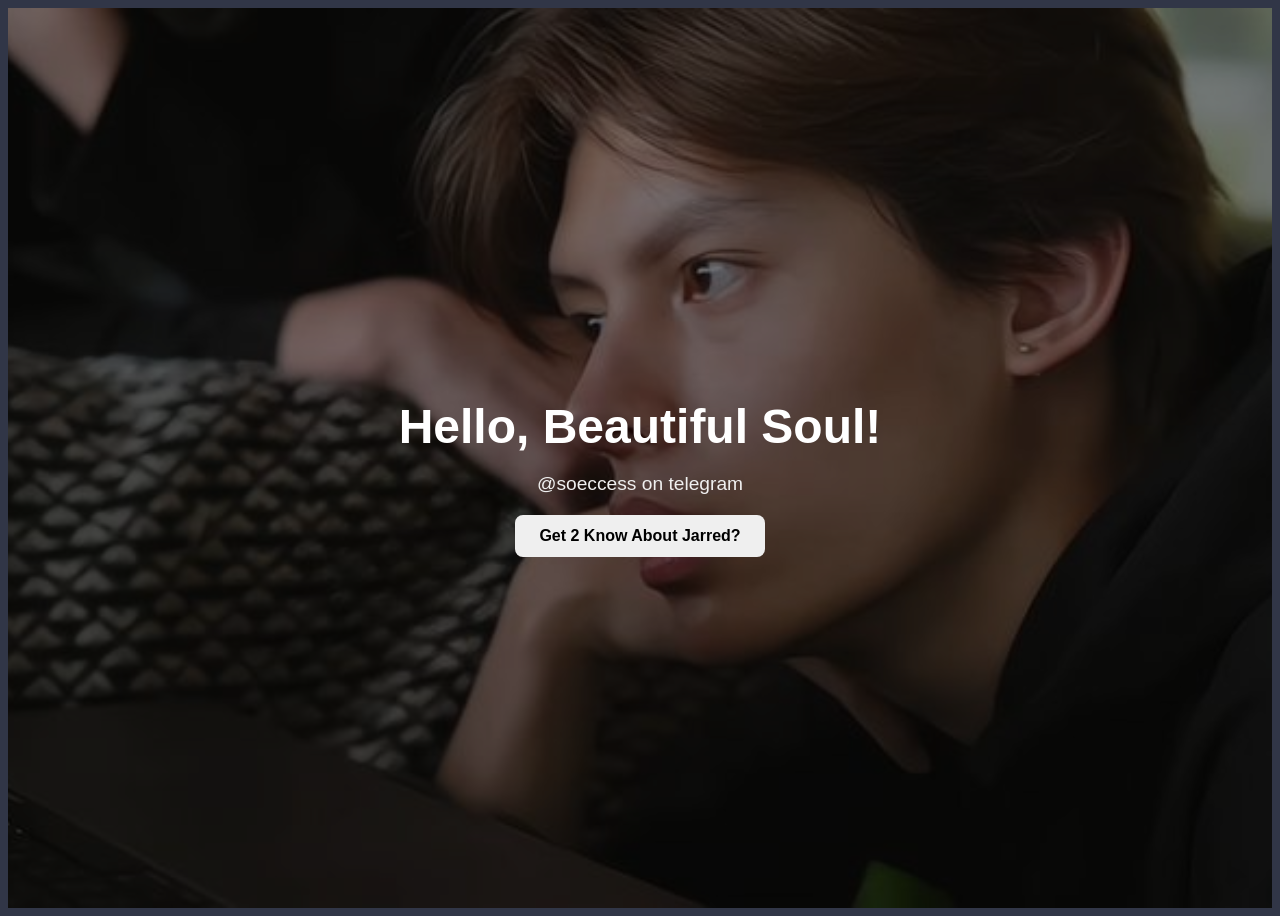
<file: index.html>
<!DOCTYPE html>
<html lang="en">
<head>
    <meta charset="UTF-8">
    <meta name="viewport" content="width=device-width, initial-scale=1.0">
    <title>JarredRedRed.</title>
    <link rel="stylesheet" href="style1.css">
</head>
<body class="body">

<section class="hero">
    <div class="hero-content">
        <h2>Hello, Beautiful Soul!</h2>
        <p>@soeccess on telegram</p>
        <a href="hehe.html">
        <button type="button" class="btn">Get 2 Know About Jarred?</button>
        </a>
    </div>
</section>

</body>
</html>
</file>
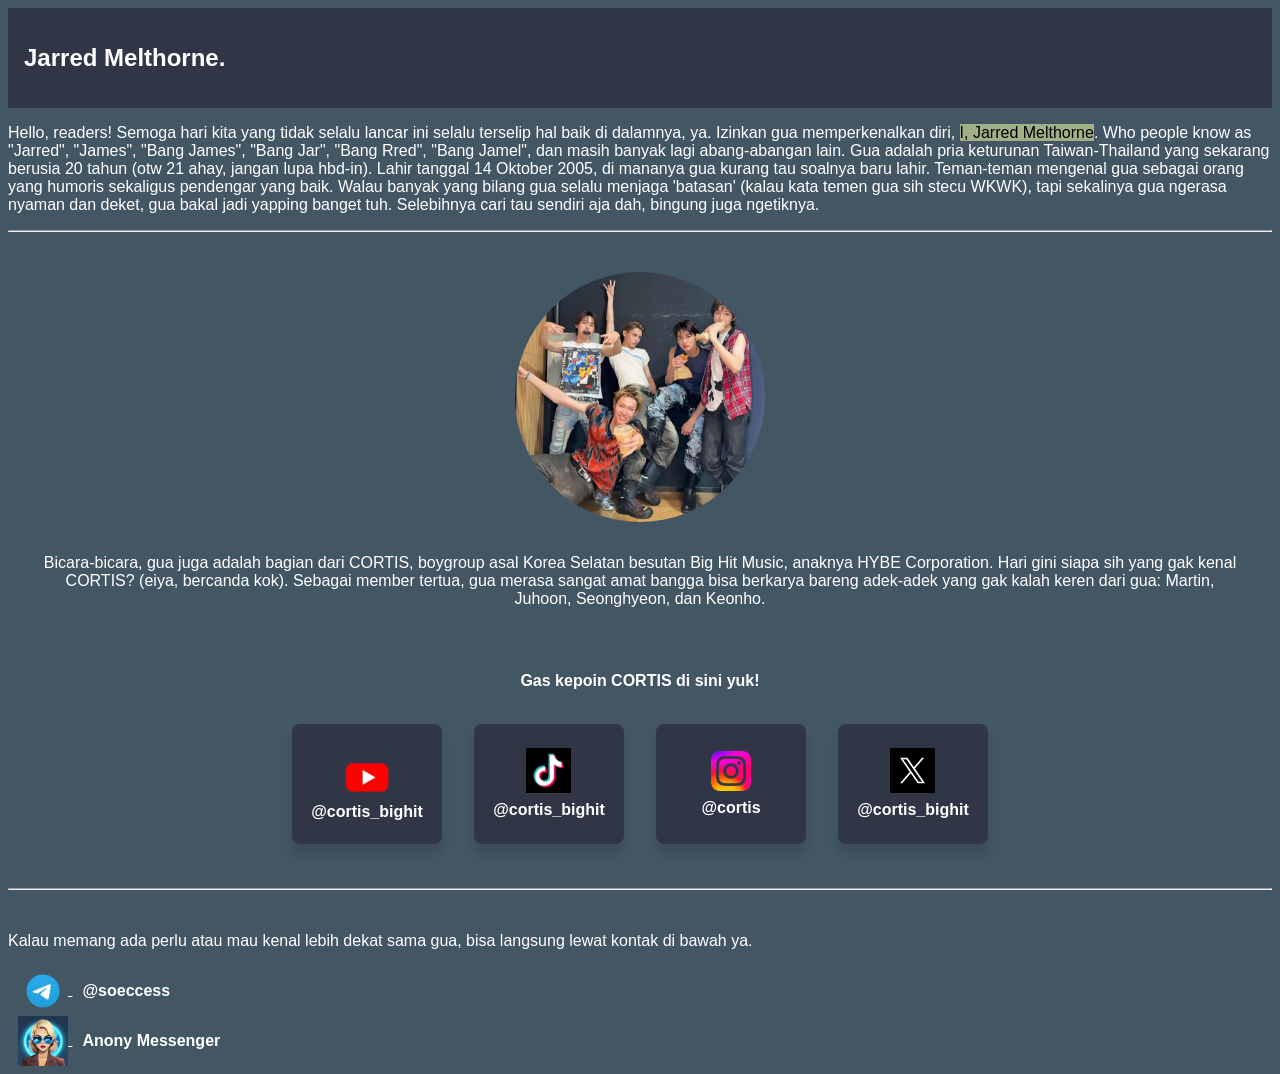
<file: hehe.html>
<!DOCTYPE html>
<html lang="en">
<head>
    <meta charset="UTF-8">
    <meta name="viewport" content="width=device-width, initial-scale=1.0">
    <title>JarredRedRed.</title>
    <link rel="stylesheet" href="style2.css">
</head>
<body class="body">

    <nav class="back">
        <a href="index.html">
        <h2>Jarred Melthorne.</h2>
        </a>
    </nav>

        <p class="hello">Hello, readers! Semoga hari kita yang tidak selalu lancar ini selalu terselip hal baik di dalamnya, ya. 
            Izinkan gua memperkenalkan diri, <mark class="stabilo">I, Jarred Melthorne</mark>. Who people know as "Jarred", "James", "Bang James", "Bang Jar", "Bang Rred", "Bang Jamel", dan masih banyak lagi abang-abangan lain. 
            Gua adalah pria keturunan Taiwan-Thailand yang sekarang berusia 20 tahun (otw 21 ahay, jangan lupa hbd-in). Lahir tanggal 14 Oktober 2005, di mananya gua kurang tau soalnya baru lahir. Teman-teman mengenal gua sebagai orang yang humoris sekaligus pendengar yang baik. 
            Walau banyak yang bilang gua selalu menjaga 'batasan' (kalau kata temen gua sih stecu WKWK), tapi sekalinya gua ngerasa nyaman dan deket, gua bakal jadi yapping banget tuh. Selebihnya cari tau sendiri aja dah, bingung juga ngetiknya.
        
        </p>

<hr>

    <section class="cortis">
        <img src="ngortis.jpg" alt="cortis" class="cortisimg">
        <div class="whois">
        <p>
            Bicara-bicara, gua juga adalah bagian dari CORTIS, boygroup asal Korea Selatan besutan Big Hit Music, anaknya HYBE Corporation. Hari gini siapa sih yang gak kenal CORTIS? (eiya, bercanda kok). 
            Sebagai member tertua, gua merasa sangat amat bangga bisa berkarya bareng adek-adek yang gak kalah keren dari gua: Martin, Juhoon, Seonghyeon, dan Keonho. 
        </p>
        </div>
    </section>

    <div class="kepo">
        <p>Gas kepoin CORTIS di sini yuk!</p>
    </div>

<br>

    <div class="sosmed">

    <div class="ituan">
            <a href="https://youtube.com/@cortis_bighit?si=8eOyqnS9dl1FtaVn" target="_blank">
                <img src="yutup-removebg-preview.png" alt="@cortis_bighit" width="60px">
            <span>@cortis_bighit</span>
            </a>
        </div>

    <div class="ituan">
        <a href="https://www.tiktok.com/@cortis_bighit?is_from_webapp=1&sender_device=pc" target="_blank">
            <img src="tikitoko.jpg" alt="@cortis_bighit" width="45px"> 
            <span>@cortis_bighit</span>
        </a>
    </div>

        <div class="ituan">
            <a href="https://www.instagram.com/cortis?utm_source=ig_web_button_share_sheet&igsh=ZDNlZDc0MzIxNw==" target="_blank">
                <img src="images-removebg-preview.png" alt="cortis" width="40px">
                <span>@cortis</span>
            </a>
        </div>
        
        <div class="ituan">
            <a href="https://x.com/cortis_bighit" target="_blank">
                <img src="x.jpg" alt="@cortis_bighit" width="45px">
                <span>@cortis_bighit</span>
            </a>
        </div>

    </div>

    <br><br>

<hr>

<br>

    <div class="kontak">
        <p>
            Kalau memang ada perlu atau mau kenal lebih dekat sama gua, bisa langsung lewat kontak di bawah ya.
        </p>

        <div class="telele">
        <a href="https://t.me/soeccess">
            <img src="telelele-removebg-preview.png" alt="@soeccess" width="50px"> 
            <span>@soeccess</span>
        </a>
        </div>

        <div class="anon">
            <a href="https://anomessbot.t.me/?start=MPz08lv">
                <img src="photo_5985549506009218380_c.jpg" alt="" width="50px">
                <span>Anony Messenger</span>
            </a>
        </div>
    </div>

</body>
</html>
</file>
<file: style1.css>
.body {
  background-color: #313647;
}

.hero {
    background-image: url('jamiemie.jpg');
    background-size: cover;
    background-position: center;
    background-repeat: no-repeat;
    height: 100vh;
    display: flex;
    justify-content: center;
    align-items: center;
    text-align: center;
    background-color: rgba(0, 0, 0, 0.5); 
    background-blend-mode: overlay;
}

.hero-content h2 {
  color: white;
  font-family: Arial, Helvetica, sans-serif;
  font-size: 3rem;
  margin-bottom: 10px;
}

.hero-content p {
    font-family: Arial, Helvetica, sans-serif;
  color: #f0f0f0;
  font-size: 1.2rem;
}

.btn {
    padding: 12px 24px;
    border: none;
    border-radius: 8px;
    font-size: 16px;
    font-weight: 600;
    cursor: pointer;
}

.btn:hover {
  transform: translateY(-5px);
  transition: 0.3s;
}
</file>
<file: style2.css>
.body {
    background-color: #435663;
    color: white;
}

.back {
  padding: 1rem;
  background-color: #313647;
}

.back a {
    text-decoration: none;
    color: white;
    font-family: Arial, Helvetica, sans-serif;
}

.back:hover {
  transform: translateY(-5px);
  transition: 0.3s;
}

.telele img, .telele span {
  vertical-align: middle;
  display: inline-block;
  margin-left: 10px;
  font-family: Arial, Helvetica, sans-serif;
}

.anon img, .anon span {
    vertical-align: middle;
    display: inline-block;
    margin-left: 10px;
    font-family: Arial, Helvetica, sans-serif;
}

.welkam {
    font-family: Arial, Helvetica, sans-serif;
}

.hello {
    font-family: Arial, Helvetica, sans-serif;
}

.stabilo {
   background-color: #A3B087;
   color: black;
}

.cortis {
    flex-direction: column;
    display: flex;
    align-items: center;
    padding: 2rem;
    font-family: Arial, Helvetica, sans-serif;
    text-align: center;
}

.cortisimg {
    border-radius: 50%;
    width: 250px;
    margin-bottom: 1rem;
}

.kepo {
    font-family: Arial, Helvetica, sans-serif;
    font-weight: bold;
    text-align: center;
}

.sosmed {
    display: flex;
    justify-content: center;
    gap: 2rem;
    flex-wrap: wrap;
}

.ituan {
    width: 150px;
    height: 120px;
    border-radius: 8px;
    box-shadow: 0 10px 10px rgba(0,0,0,0.1);
    display: flex;
    align-items: center;
    justify-content: center;
    font-family: Arial, Helvetica, sans-serif;
    background-color: #313647;
}

.ituan img {
  margin-bottom: 0.5rem;
}


.ituan a {
    text-decoration: none;
    font-weight: bold;
    display: flex;
    flex-direction: column;
    align-items: center;
    color: white;
}

.ituan:hover {
  transform: translateY(-5px);
  transition: 0.3s;
}

.kontak {
    font-family: Arial, Helvetica, sans-serif;
}

.kontak a {
    color: white;
    font-weight: bold;
}
</file>
